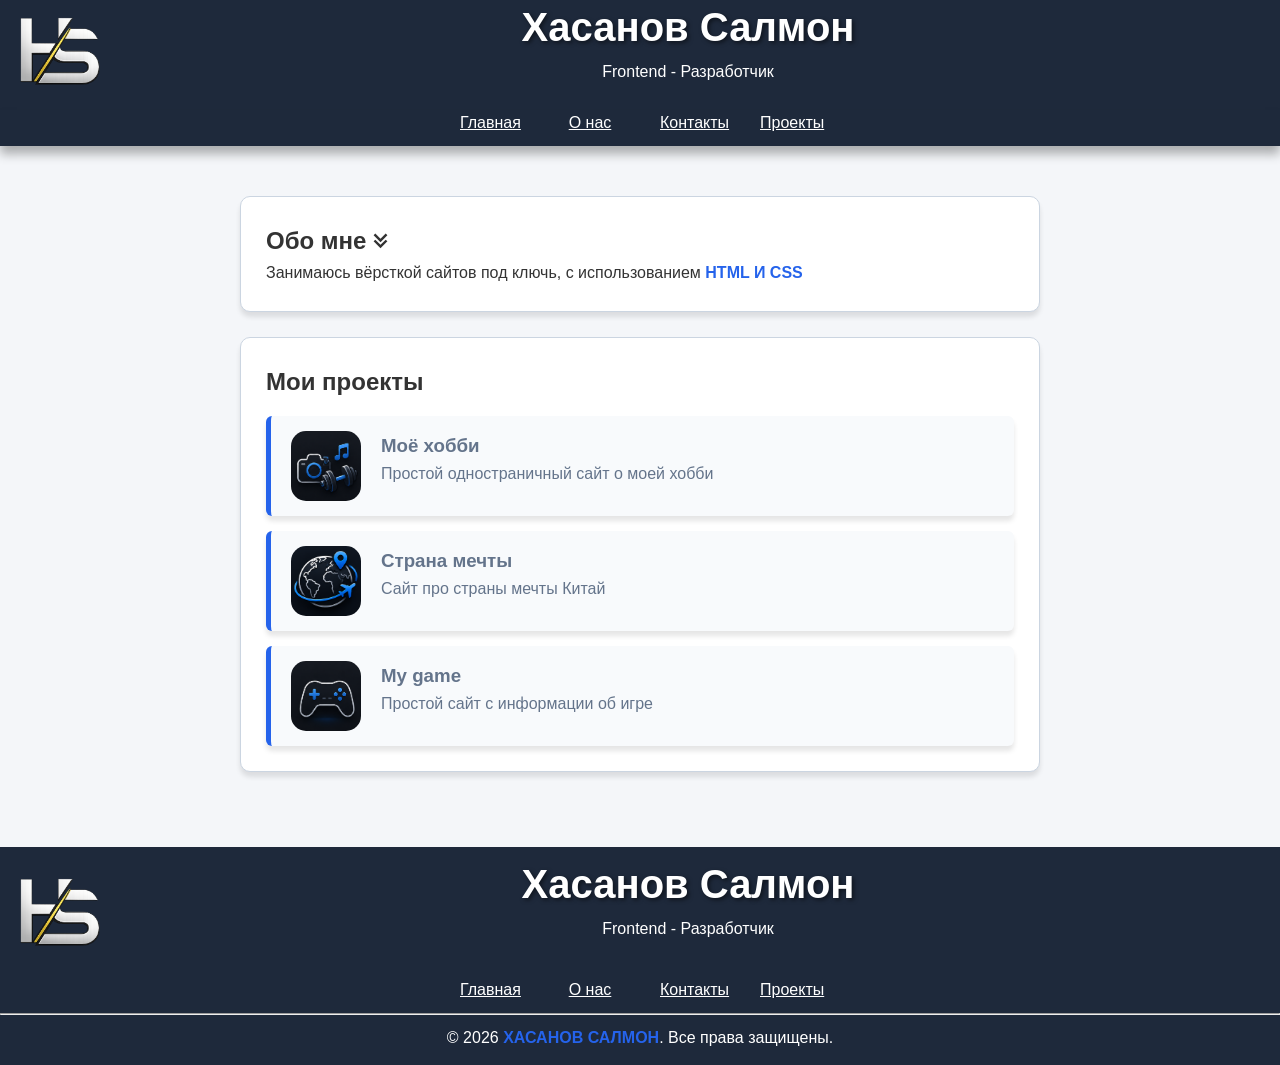
<file: index.html>
<!DOCTYPE html>
<html lang="en">
<head>
    <meta charset="UTF-8">
    <meta name="viewport" content="width=device-width, initial-scale=1.0">
    <title>Portfolio</title>
    <link rel="stylesheet" href="HSS.css">
</head>
<body>
    <header class="header">
        <a href=""><img class="logo" src="HSS.logo.png" alt="Warning!!!"></a>
        <div class="head-themes">
            <h1 class="main-title">Хасанов Салмон</h1>
            <p class="subtitle">Frontend - Разработчик</p>
        </div>
    </header>
    <header class="header2">
        <ul class="nav">
            <li><a href="">Главная</a></li>
            <li><a href="">О нас</a></li>
            <li><a href="">Контакты</a></li>
            <li><a href="">Проекты</a></li>
        </ul>
    </header>
    <main class="container">
        <section class="card-projects">
            <div class="about">
                <h2>Обо мне</h2>
                <svg xmlns="http://www.w3.org/2000/svg" width="29" height="29" viewBox="0 0 24 24" style="fill: #333;transform: msFilter;"><path d="m12 15.586-4.293-4.293-1.414 1.414L12 18.414l5.707-5.707-1.414-1.414z"></path><path d="m17.707 7.707-1.414-1.414L12 10.586 7.707 6.293 6.293 7.707 12 13.414z"></path></svg>
            </div>
            <p>Занимаюсь вёрсткой сайтов под ключь, с использованием <span class="highlight">HTML и CSS</span></p>
        </section>
        <section class="card-projects">
            <h2>Мои проекты</h2>
            <a href="Salmon.html" class="project-item">
                <div class="box-item">
                    <img src="Иконки1.png" alt="">
                </div>
                <div class="themes">
                    <h3>Моё хобби</h3>
                    <p>Простой одностраничный сайт о моей хобби</p>
                </div>
            </a>
            <a href="Salmon2.html" class="project-item">
                <div class="box-item">
                    <img src="Иконки4.png" alt="">
                </div>
                <div class="themes">
                    <h3>Страна мечты</h3>
                    <p>Сайт про страны мечты Китай</p>
                </div>
            </a>
            <a href="game4.html" class="project-item">
                <div class="box-item">
                    <img src="Иконки3.png" alt="">
                </div>
                <div class="themes">
                    <h3>My game</h3>
                    <p>Простой сайт с информации об игре</p>
                </div>
            </a>
        </section>
    </main>
    <footer class="footer">
        <img class="logo" src="HSS.logo.png" alt="Warning!!!">
        <div class="foot-themes">
            <h1 class="main-title">Хасанов Салмон</h1>
            <p class="subtitle">Frontend - Разработчик</p>
        </div>
    </footer>
    <footer class="footer2">
        <ul class="nav">
            <li><a href="">Главная</a></li>
            <li><a href="">О нас</a></li>
            <li><a href="">Контакты</a></li>
            <li><a href="">Проекты</a></li>
        </ul>
        <hr>
        <p class="foot-title4">&copy; 2026 <span class="highlight">Хасанов Салмон</span>. Все права защищены.</p>
    </footer>
</body>
</html>
</file>
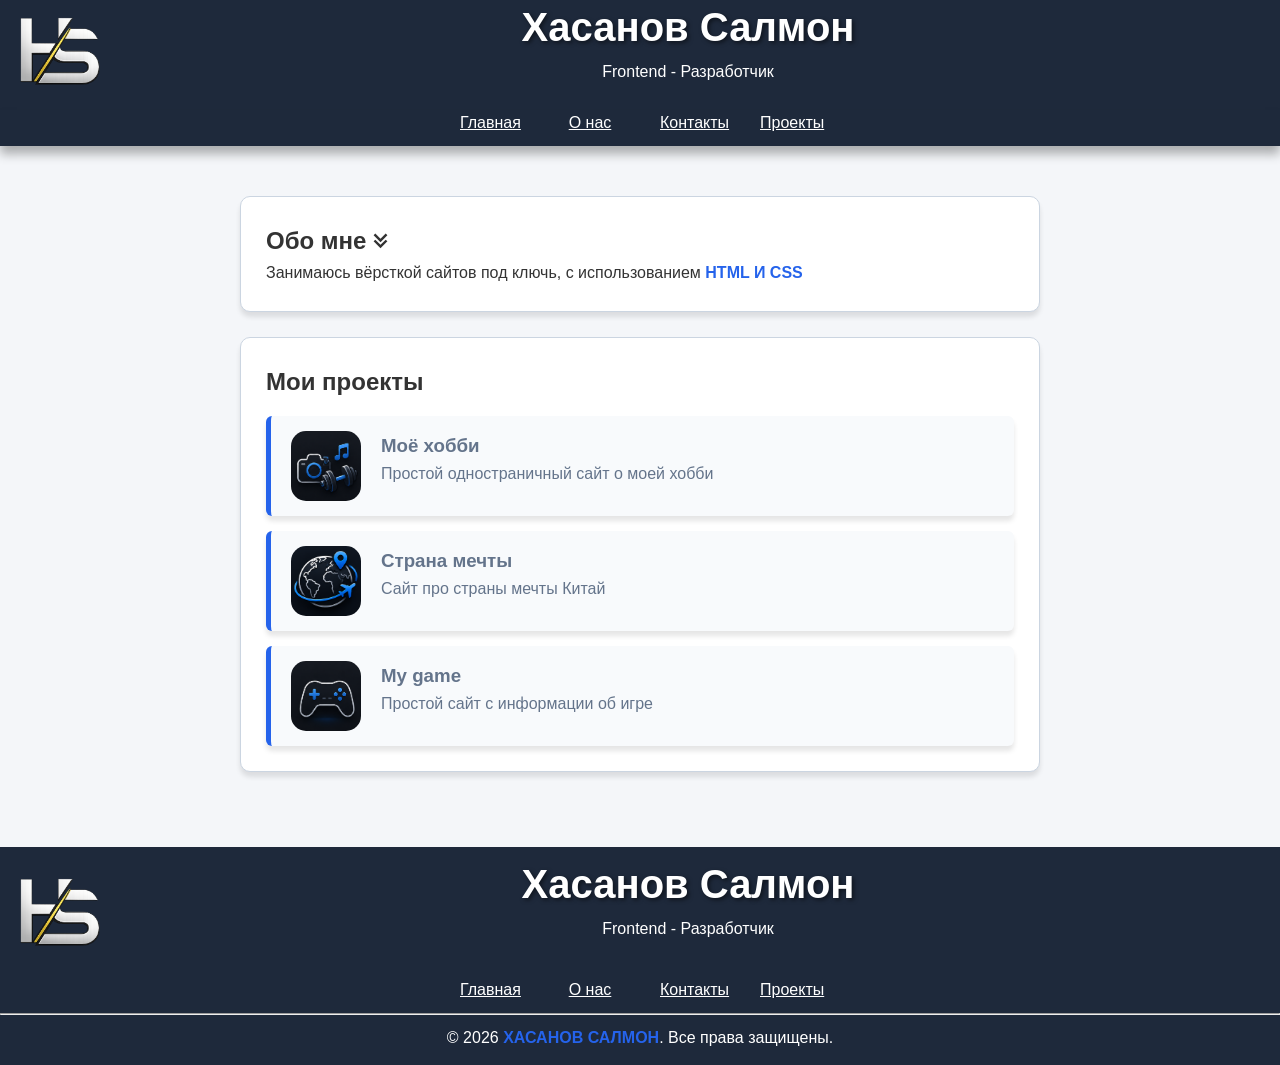
<file: HSS.html>
<!DOCTYPE html>
<html lang="en">
<head>
    <meta charset="UTF-8">
    <meta name="viewport" content="width=device-width, initial-scale=1.0">
    <title>Portfolio</title>
    <link rel="stylesheet" href="HSS.css">
</head>
<body>
    <header class="header">
        <a href=""><img class="logo" src="HSS.logo.png" alt="Warning!!!"></a>
        <div class="head-themes">
            <h1 class="main-title">Хасанов Салмон</h1>
            <p class="subtitle">Frontend - Разработчик</p>
        </div>
    </header>
    <header class="header2">
        <ul class="nav">
            <li><a href="">Главная</a></li>
            <li><a href="">О нас</a></li>
            <li><a href="">Контакты</a></li>
            <li><a href="">Проекты</a></li>
        </ul>
    </header>
    <main class="container">
        <section class="card-projects">
            <div class="about">
                <h2>Обо мне</h2>
                <svg xmlns="http://www.w3.org/2000/svg" width="29" height="29" viewBox="0 0 24 24" style="fill: #333;transform: msFilter;"><path d="m12 15.586-4.293-4.293-1.414 1.414L12 18.414l5.707-5.707-1.414-1.414z"></path><path d="m17.707 7.707-1.414-1.414L12 10.586 7.707 6.293 6.293 7.707 12 13.414z"></path></svg>
            </div>
            <p>Занимаюсь вёрсткой сайтов под ключь, с использованием <span class="highlight">HTML и CSS</span></p>
        </section>
        <section class="card-projects">
            <h2>Мои проекты</h2>
            <a href="Salmon.html" class="project-item">
                <div class="box-item">
                    <img src="Иконки1.png" alt="">
                </div>
                <div class="themes">
                    <h3>Моё хобби</h3>
                    <p>Простой одностраничный сайт о моей хобби</p>
                </div>
            </a>
            <a href="Salmon2.html" class="project-item">
                <div class="box-item">
                    <img src="Иконки4.png" alt="">
                </div>
                <div class="themes">
                    <h3>Страна мечты</h3>
                    <p>Сайт про страны мечты Китай</p>
                </div>
            </a>
            <a href="game4.html" class="project-item">
                <div class="box-item">
                    <img src="Иконки3.png" alt="">
                </div>
                <div class="themes">
                    <h3>My game</h3>
                    <p>Простой сайт с информации об игре</p>
                </div>
            </a>
        </section>
    </main>
    <footer class="footer">
        <img class="logo" src="HSS.logo.png" alt="Warning!!!">
        <div class="foot-themes">
            <h1 class="main-title">Хасанов Салмон</h1>
            <p class="subtitle">Frontend - Разработчик</p>
        </div>
    </footer>
    <footer class="footer2">
        <ul class="nav">
            <li><a href="">Главная</a></li>
            <li><a href="">О нас</a></li>
            <li><a href="">Контакты</a></li>
            <li><a href="">Проекты</a></li>
        </ul>
        <hr>
        <p class="foot-title4">&copy; 2026 <span class="highlight">Хасанов Салмон</span>. Все права защищены.</p>
    </footer>
</body>
</html>
</file>
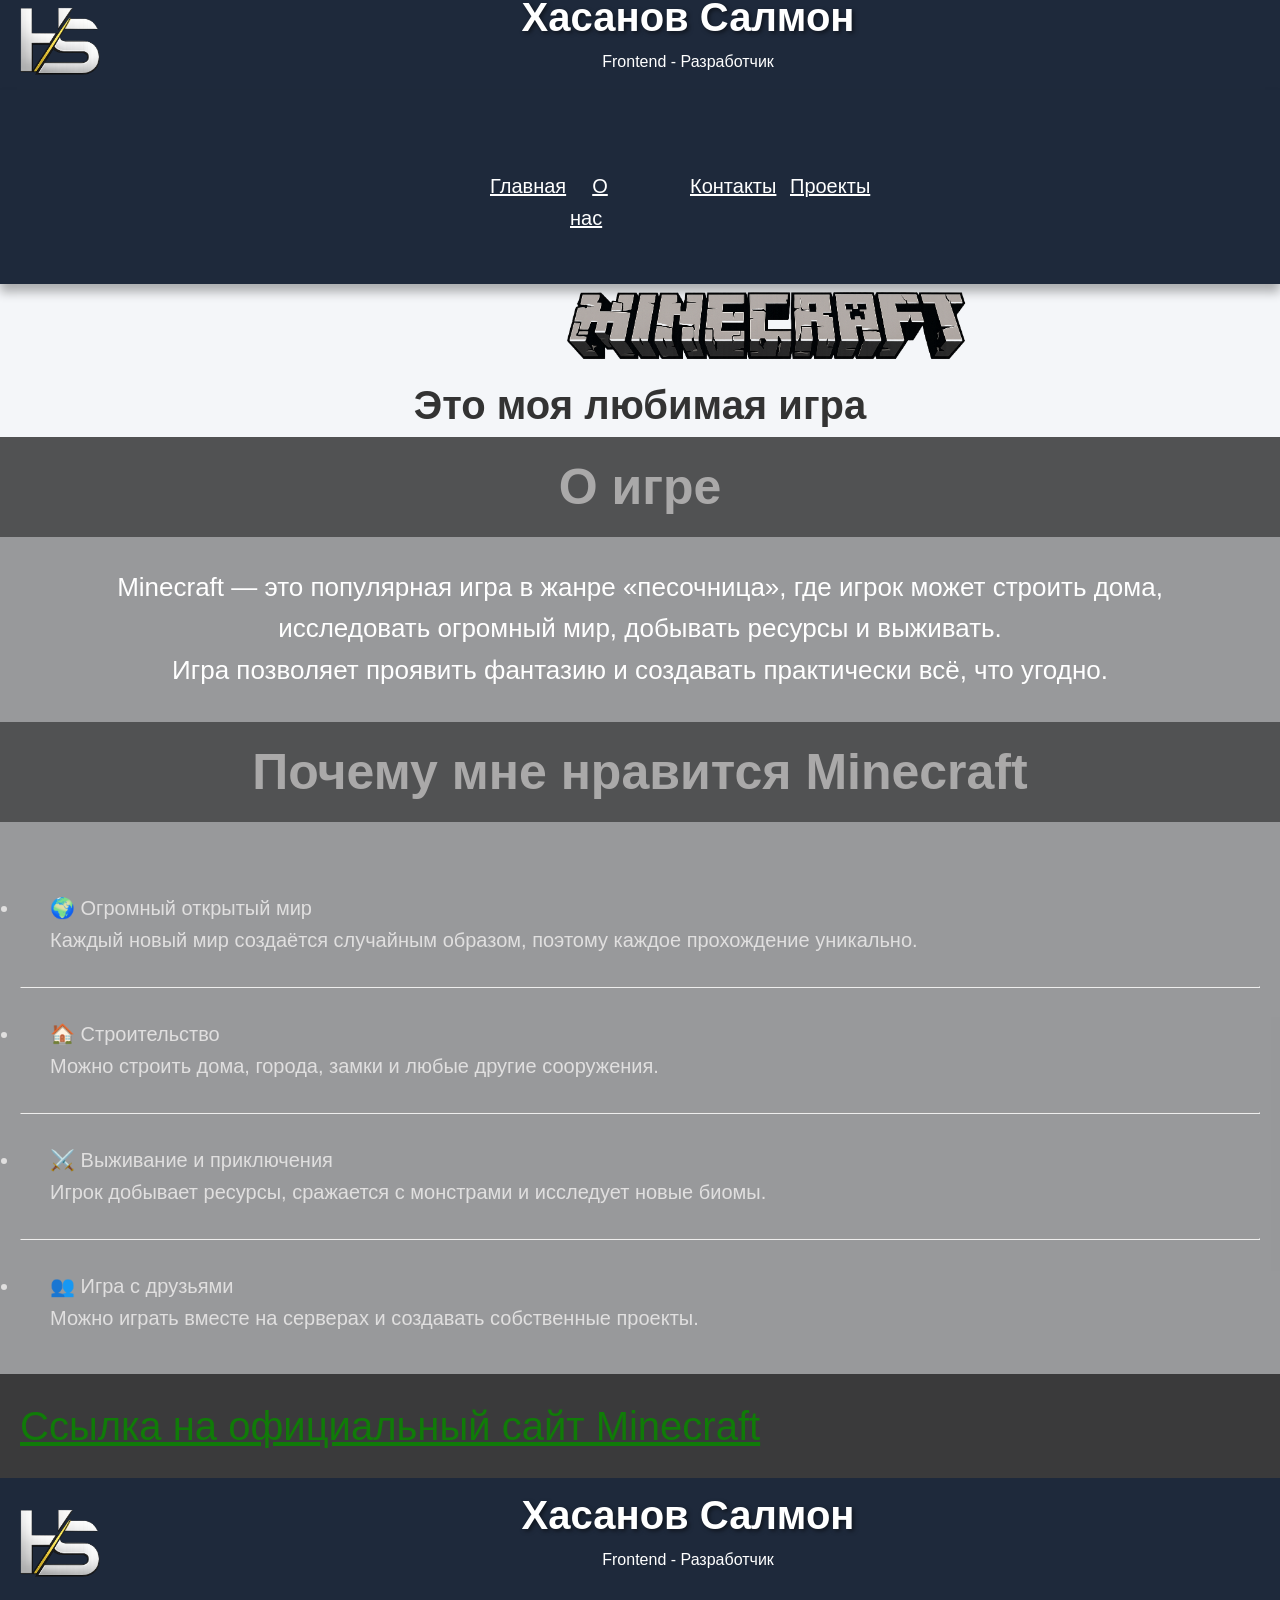
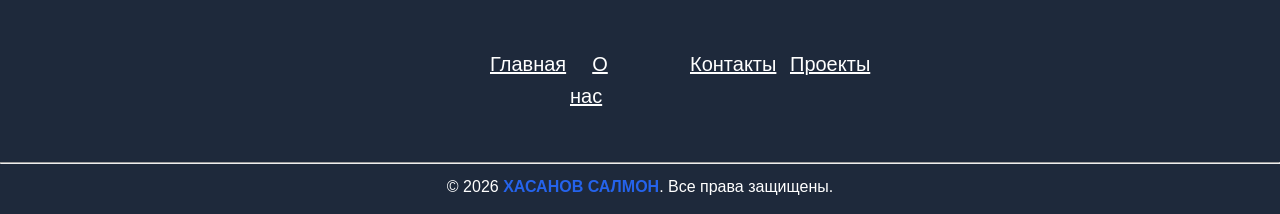
<file: Salmon4.html>
<!DOCTYPE html>
<html lang="en">
<head>
    <meta charset="UTF-8">
    <meta name="viewport" content="width=device-width, initial-scale=1.0">
    <title>Document</title>
    <link rel="stylesheet" href="s4.css">
    <link rel="stylesheet" href="HSS.css">
</head>
<body>
    <header class="header">
        <a href=""><img class="logo" src="HSS.logo.png" alt="Warning!!!"></a>
        <div class="head-themes">
            <h1 class="main-title">Хасанов Салмон</h1>
            <p class="subtitle">Frontend - Разработчик</p>
        </div>
    </header>
    <header class="header2">
        <ul class="nav">
            <li><a href="">Главная</a></li>
            <li><a href="">О нас</a></li>
            <li><a href="">Контакты</a></li>
            <li><a href="">Проекты</a></li>
        </ul>
    </header>
    <div>
        <img src="ChatGPT Image 7 авг. 2026 г., 14_40_42.png" alt="Warning!!!" class="mcimg">
        <h1 class="t1" align="center">Это моя любимая игра</h1>
    </div>
    <main>
        <section>
            <h2 align="center">О игре</h2>
            <p class="t2" align="center">Minecraft — это популярная игра в жанре «песочница», где игрок может строить дома, <br> исследовать огромный мир, добывать ресурсы и выживать. <br> Игра позволяет проявить фантазию и создавать практически всё, что угодно.</p>
            <h2 align="center">Почему мне нравится Minecraft</h2>
            <ul>
                <li>
                    <p>🌍 Огромный открытый мир</p>
                    <p>Каждый новый мир создаётся случайным образом, поэтому каждое прохождение уникально.</p>
                </li>
                <hr>
                <li>
                    <p>🏠 Строительство</p>
                    <p>Можно строить дома, города, замки и любые другие сооружения.</p>
                </li>
                <hr>
                <li>
                    <p>⚔️ Выживание и приключения</p>
                    <p>Игрок добывает ресурсы, сражается с монстрами и исследует новые биомы.</p>
                </li>
                <hr>
                <li>
                    <p>👥 Игра с друзьями</p>
                    <p>Можно играть вместе на серверах и создавать собственные проекты.</p>
                </li>
            </ul>
            <p class="t3">
                <a  href="https://www.minecraft.net/ru-ru" target="_blank">Ссылка на официальный сайт Minecraft</a>
            </p>
        </section>
    </main>
    <footer class="footer">
        <img class="logo" src="HSS.logo.png" alt="Warning!!!">
        <div class="foot-themes">
            <h1 class="main-title">Хасанов Салмон</h1>
            <p class="subtitle">Frontend - Разработчик</p>
        </div>
    </footer>
    <footer class="footer2">
        <ul class="nav">
            <li><a href="">Главная</a></li>
            <li><a href="">О нас</a></li>
            <li><a href="">Контакты</a></li>
            <li><a href="">Проекты</a></li>
        </ul>
        <hr>
        <p class="foot-title4">&copy; 2026 <span class="highlight">Хасанов Салмон</span>. Все права защищены.</p>
    </footer>
</body>
</html>
</file>
<file: HSS.css>
* {
    margin: 0;
    padding: 0;
}

hr {
    margin: 10px 0;
}

body {
    font-family:'Segoe UI', Tahoma, Geneva, Verdana, sans-serif;
    background-color: #f4f6f9;
    color: #333333;
    margin: 0;
    padding: 0;
    line-height: 1.6;
}

.header {
    height: 90px;
    background-color: #1e293b;
    color: #ffffff;
    text-align: center;
    padding: 10px 20px;
    display: flex;
    align-items: center;
}

.head-themes {
    margin-left: 34%;
    height: 130px;
}

.logo {
    width: 80px;
}

.main-title {
    margin: 0;
    text-shadow: 2px 2px 4px rgba(0, 0, 0, 0.5);
    color:#ffffff;
    font-size: 40px;
    margin-top: 5px;
}

.header2 {
    background-color: #1e293b;
    color: #ffffff;
    text-align: center;
    padding-bottom: 10px;
    box-shadow: 0px 8px 10px rgba(0, 0, 0, 0.300);
}

.nav {
    width: 100%;
    display: flex;
    justify-content: center;
    list-style: none;
}

.nav li {
    width: 100px;
}

.nav li a {
    color: #fff;
    margin: 0 20px;
    transition: 0.3s;
}

.nav li a:hover {
    color: #2563eb;
}

.container {
    max-width: 800px;
    margin: 30px auto;
    padding: 20px;
}

.card-projects {
    background-color: #ffffff;
    padding: 25px;
    margin-bottom: 25px;
    border-radius: 10px;
    border-width: 1px;
    border-style: solid;
    border-color: #cbd5e1;
    box-shadow: 0px 5px 5px rgba(0, 0, 0, 0.100);
}

.about {
    display: flex;
    align-items: center;
}

.card h2 {
    margin-top: 0;
    color: #0f172a;
    border-bottom: 2px solid #e2e8f0;
    padding-bottom: 10px;
}

.highlight {
    color: #2563eb;
    font-weight: bold;
    text-transform: uppercase;
}

.project-item {
    background-color: #f8fafc;
    padding: 15px 20px;
    margin-top: 15px;
    border-radius: 6px;
    border-left: 5px solid #2563eb;
    color:#64748b;
    display: flex;
    box-shadow: 0px 5px 5px rgba(0, 0, 0, 0.100);
    transition: 0.1s ;
    cursor: pointer;
    text-decoration: none;
}

.project-item:hover {
    transform: translateY(2px);
    box-shadow: none;
    background-color: #f8f8f9;
}

.project-item img {
    width: 70px;
    border-radius: 15px;
}

.project-item .hobby-image {
    width: 100%;
}

.box-item {
    display: flex;
    align-items: center;
}

.themes, .fact {
    margin: 0px 20px;
}

.footer {
    background-color: #1e293b;
    color: #ffffff;
    text-align: center;
    padding: 0 20px;
    display: flex;
    align-items: center;
}

.foot-themes {
    margin-left: 34%;
    height: 130px;
}

.footer2 {
    background-color: #1e293b;
    color: #ffffff;
    text-align: center;
    padding-bottom: 15px; 
}
</file>
<file: s4.css>
* {
    margin: 0;
    padding: 0;
    box-sizing: border-box;
}

body {
    background-image: url(https://avatars.mds.yandex.net/i?id=8722028310e78175b8eaf0e6de1016bd_l-7178390-images-thumbs&n=13);
    background-position: center;
    background-repeat: no-repeat;
    background-size: cover;
    font-family: 'Trebuchet MS', 'Lucida Sans Unicode', 'Lucida Grande', 'Lucida Sans', Arial, sans-serif;
}

header {
    background: #929292bd;
    padding: 40px 0;
}

.mcimg {
    width: 480px;
    margin-left: 530px;
}

h1 {
    font-size: 40px;
    font-weight: bolder;
}

h2 {
    margin-bottom: 30px;
    padding: 10px 0;
    color: rgb(170, 169, 169);
    font-size: 50px;
    background: #00000077;
}

.t2 {
    font-size: 26px;
    color: #ffffff;
    margin-bottom: 30px;
}

section {
    background-color: rgba(0, 0, 0, 0.379);
}

ul {
    padding: 20px 20px;
    color: #e0dfdf;
    font-size: 20px;
}

ul li {
    padding: 20px 30px;
}

.t3 {
    background: #0000009e;
    padding: 20px 20px;
}

.t3 a {
    color: #107b08;
    font-size: 40px;
}
</file>
